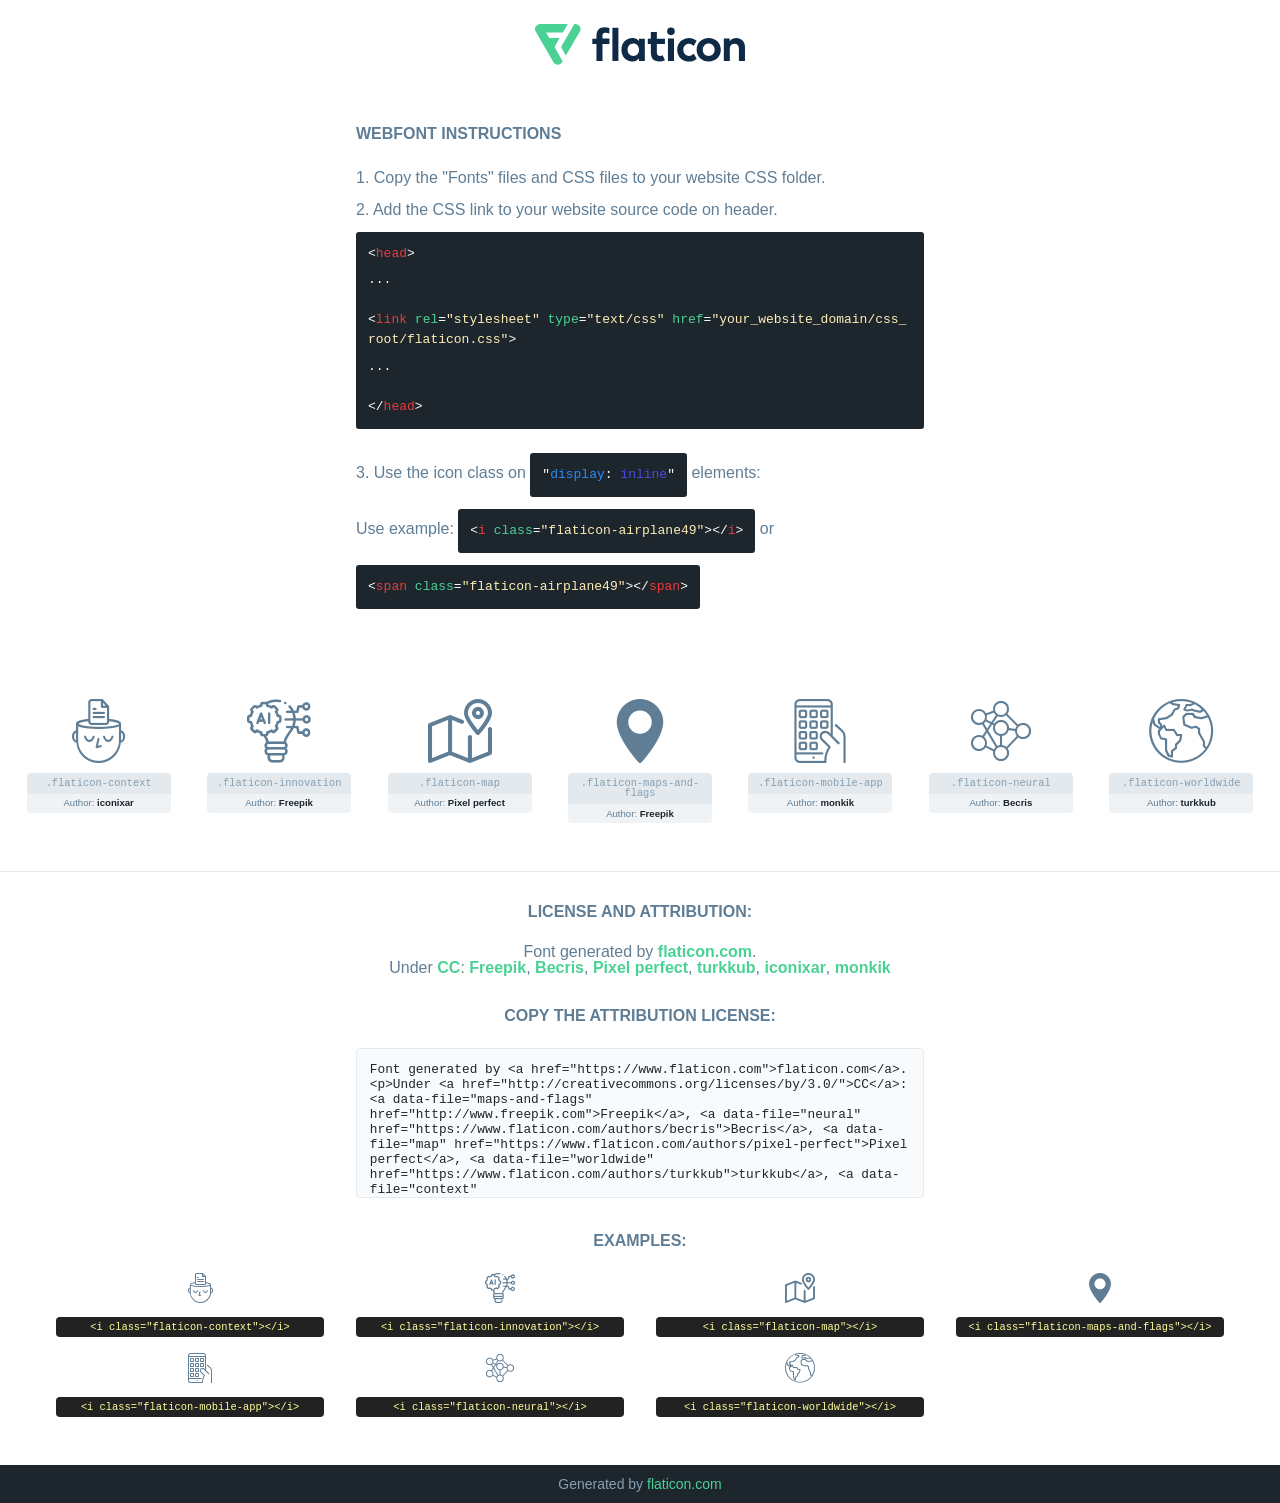
<file: fonts/flaticon/font/flaticon.html>
<!DOCTYPE html>
<html lang="en">
<head>
    <title>Flaticon Webfont</title>
    <link rel="stylesheet" type="text/css" href="flaticon.css"/>
    <meta charset="UTF-8">
    <style>
        html, body, div, span, applet, object, iframe,
        h1, h2, h3, h4, h5, h6, p, blockquote, pre,
        a, abbr, acronym, address, big, cite, code,
        del, dfn, em, img, ins, kbd, q, s, samp,
        small, strike, strong, sub, sup, tt, var,
        b, u, i, center,
        dl, dt, dd, ol, ul, li,
        fieldset, form, label, legend,
        table, caption, tbody, tfoot, thead, tr, th, td,
        article, aside, canvas, details, embed,
        figure, figcaption, footer, header, hgroup,
        menu, nav, output, ruby, section, summary,
        time, mark, audio, video {
            margin: 0;
            padding: 0;
            border: 0;
            font-size: 100%;
            font: inherit;
            vertical-align: baseline;
        }

        /* HTML5 display-role reset for older browsers */
        article, aside, details, figcaption, figure,
        footer, header, hgroup, menu, nav, section {
            display: block;
        }

        body {
            line-height: 1;
        }

        ol, ul {
            list-style: none;
        }

        blockquote, q {
            quotes: none;
        }

        blockquote:before, blockquote:after,
        q:before, q:after {
            content: '';
            content: none;
        }

        table {
            border-collapse: collapse;
            border-spacing: 0;
        }

        body {
            font-family: Helvetica, Arial, sans-serif;
            font-size: 16px;
            color: #5f7d95;
        }

        a {
            color: #4AD295;
            font-weight: bold;
            text-decoration: none;
        }

        * {
            -moz-box-sizing: border-box;
            -webkit-box-sizing: border-box;
            box-sizing: border-box;
            margin: 0;
            padding: 0;
        }

        [class^="flaticon-"]:before, [class*=" flaticon-"]:before, [class^="flaticon-"]:after, [class*=" flaticon-"]:after {
            font-family: Flaticon;
            font-size: 30px;
            font-style: normal;
            margin-left: 20px;
            color: #333;
        }

        .wrapper {
            max-width: 600px;
            margin: auto;
            padding: 0 1em;
        }

        .title {
            margin-bottom: 24px;
            text-transform: uppercase;
            font-weight: bold;
        }

        header {
            text-align: center;
            padding: 24px;
        }

        header .logo {
            width: 210px;
            height: auto;
            border: none;
            display: inline-block;
        }

        header strong {
            font-size: 28px;
            font-weight: 500;
            vertical-align: middle;
        }

        .demo {
            margin: 2em auto;
            line-height: 1.25em;
        }

        .demo ul li {
            margin-bottom: 12px;
        }

        .demo ul li code {
            background-color: #1D262D;
            border-radius: 3px;
            padding: 12px;
            display: inline-block;
            color: #fff;
            font-family: Consolas, Monaco, Lucida Console, Liberation Mono, DejaVu Sans Mono, Bitstream Vera Sans Mono, Courier New, monospace;
            font-weight: lighter;
            margin-top: 12px;
            font-size: 13px;
            word-break: break-all;
        }

        .demo ul li code .red {
            color: #EC3A3B;
        }

        .demo ul li code .green {
            color: #4AD295;
        }

        .demo ul li code .yellow {
            color: #FFEEB6;
        }

        .demo ul li code .blue {
            color: #2C8CF4;
        }

        .demo ul li code .purple {
            color: #4949E7;
        }

        .demo ul li code .dots {
            margin-top: 0.5em;
            display: block;
        }

        #glyphs {
            border-bottom: 1px solid #E3E9ED;
            padding: 2em 0;
            text-align: center;
        }

        .glyph {
            display: inline-block;
            width: 9em;
            margin: 1em;
            text-align: center;
            vertical-align: top;
            background: #FFF;
        }

        .glyph .flaticon {
            padding: 10px;
            display: block;
            font-family: "Flaticon";
            font-size: 64px;
            line-height: 1;
        }

        .glyph .flaticon:before {
            font-size: 64px;
            color: #5f7d95;
            margin-left: 0;
        }

        .class-name {
            font-size: 0.65em;
            background-color: #E3E9ED;
            color: #869FB2;
            border-radius: 4px 4px 0 0;
            padding: 0.5em;
            font-family: Consolas, Monaco, Lucida Console, Liberation Mono, DejaVu Sans Mono, Bitstream Vera Sans Mono, Courier New, monospace;
        }

        .author-name {
            font-size: 0.6em;
            background-color: #EFF3F6;
            border-top: 0;
            border-radius: 0 0 4px 4px;
            padding: 0.5em;
        }

        .author-name a {
            color: #1D262D;
        }

        .class-name:last-child {
            font-size: 10px;
            color: #888;
        }

        .class-name:last-child a {
            font-size: 10px;
            color: #555;
        }

        .glyph > input {
            display: block;
            width: 100px;
            margin: 5px auto;
            text-align: center;
            font-size: 12px;
            cursor: text;
        }

        .glyph > input.icon-input {
            font-family: "Flaticon";
            font-size: 16px;
            margin-bottom: 10px;
        }

        .attribution .title {
            margin-top: 2em;
        }

        .attribution textarea {
            background-color: #F8FAFB;
            color: #1D262D;
            padding: 1em;
            border: none;
            box-shadow: none;
            border: 1px solid #E3E9ED;
            border-radius: 4px;
            resize: none;
            width: 100%;
            height: 150px;
            font-size: 0.8em;
            font-family: Consolas, Monaco, Lucida Console, Liberation Mono, DejaVu Sans Mono, Bitstream Vera Sans Mono, Courier New, monospace;
            -webkit-appearance: none;
        }

        .attribution textarea:hover {
            border-color: #CFD9E0;
        }

        .attribution textarea:focus {
            border-color: #4AD295;
        }

        .iconsuse {
            margin: 2em auto;
            text-align: center;
            max-width: 1200px;
        }

        .iconsuse:after {
            content: '';
            display: table;
            clear: both;
        }

        .iconsuse .image {
            float: left;
            width: 25%;
            padding: 0 1em;
        }

        .iconsuse .image p {
            margin-bottom: 1em;
        }

        .iconsuse .image span {
            display: block;
            font-size: 0.65em;
            background-color: #222;
            color: #fff;
            border-radius: 4px;
            padding: 0.5em;
            color: #FFFF99;
            margin-top: 1em;
            font-family: Consolas, Monaco, Lucida Console, Liberation Mono, DejaVu Sans Mono, Bitstream Vera Sans Mono, Courier New, monospace;
        }

        .flaticon:before {
            color: #5f7d95;
        }

        #footer {
            text-align: center;
            background-color: #1D262D;
            color: #869FB2;
            padding: 12px;
            font-size: 14px;
        }

        #footer a {
            font-weight: normal;
        }

        @media (max-width: 960px) {
            .iconsuse .image {
                width: 50%;
            }
        }

        .preview {
            width: 100px;
            display: inline-block;
            margin: 10px;
        }

        .preview .inner {
            display: inline-block;
            width: 100%;
            text-align: center;
            background: #f5f5f5;
            -webkit-border-radius: 3px 3px 0 0;
            -moz-border-radius: 3px 3px 0 0;
            border-radius: 3px 3px 0 0;
        }

        .preview .inner  {
            line-height: 85px;
            font-size: 40px;
            color: #333;
        }

        .label {
            display: inline-block;
            width: 100%;
            box-sizing: border-box;
            padding: 5px;
            font-size: 10px;
            font-family: Monaco, monospace;
            color: #666;
            white-space: nowrap;
            overflow: hidden;
            text-overflow: ellipsis;
            background: #ddd;
            -webkit-border-radius: 0 0 3px 3px;
            -moz-border-radius: 0 0 3px 3px;
            border-radius: 0 0 3px 3px;
            color: #666;
        }
    </style>
</head>
<body>
    <header>
        <a href="https://www.flaticon.com/" target="_blank" class="logo">
            <svg xmlns="http://www.w3.org/2000/svg" viewBox="0 0 394.3 76.5">
                <path d="M156.6,69.4H145.3V7.1h11.3Z" style="fill:#0e2a47"/>
                <path d="M206.2,69.4h-11V64.8a15.4,15.4,0,0,1-12.6,5.7c-11.6,0-20.3-9.5-20.3-22.1s8.8-22.1,20.3-22.1a15.4,15.4,0,0,1,12.6,5.8V27.5h11Zm-32.4-21c0,6.4,4.2,11.6,10.8,11.6s10.8-4.9,10.8-11.6-4.4-11.6-10.8-11.6S173.9,42,173.9,48.4Z"
                      style="fill:#0e2a47"/>
                <path d="M262.5,13.7a7.2,7.2,0,0,1-14.4,0,7.2,7.2,0,1,1,14.4,0ZM261,69.4H249.6v-42H261Z"
                      style="fill:#0e2a47"/>
                <path id="_Trazado_" data-name="&lt;Trazado&gt;"
                      d="M139.6,17.8a16.6,16.6,0,0,0-8-1.4c-3.2.4-4.9,2-4.9,5.9v5.1h13V37.5h-13v32H115.4v-32h-7.8v-10h7.8V22.2c0-9.9,5.2-16.3,15-16.3a23.4,23.4,0,0,1,9.3,1.8Z"
                      style="fill:#0e2a47"/>
                <path d="M235.1,60c-3.5,0-6.3-1.9-6.3-7.1V37.5H244v-10H228.8V15H217.5V27.5h-5.7v10h5.7V53.7c0,10.9,5.3,16.8,15.7,16.8A22.9,22.9,0,0,0,244,68l-4.3-9.1A12.3,12.3,0,0,1,235.1,60Z"
                      style="fill:#0e2a47"/>
                <path d="M348.9,48.4c0,12.6-9.7,22.1-22.7,22.1s-22.7-9.4-22.7-22.1,9.6-22.1,22.7-22.1S348.9,35.8,348.9,48.4Zm-33.9,0c0,6.8,4.8,11.6,11.1,11.6s11.2-4.8,11.2-11.6-4.8-11.6-11.2-11.6S315.1,41.6,315.1,48.4Z"
                      style="fill:#0e2a47"/>
                <path d="M394.3,42.7V69.4H382.9V46.3c0-6.1-3-9.4-8.2-9.4s-8.9,3.2-8.9,9.5v23H354.6v-42h11v4.9c3-4.5,7.6-6.1,12.3-6.1C387.5,26.3,394.3,33,394.3,42.7Z"
                      style="fill:#0e2a47"/>
                <path d="M298,55.7h0a12.4,12.4,0,0,1-8.2,4.2h-.9l-1.8-.2a10,10,0,0,1-7.4-5.6,13.2,13.2,0,0,1-1.2-5.8,13,13,0,0,1,1.3-5.9,10.1,10.1,0,0,1,7.5-5.5h2.4a11.7,11.7,0,0,1,8.3,4.2l5.5-9.6a19.9,19.9,0,0,0-8.1-4.3,23.4,23.4,0,0,0-6.1-.8,25.2,25.2,0,0,0-7.5,1.1,20.9,20.9,0,0,0-8,4.6,21.9,21.9,0,0,0-6.8,16.4,21.9,21.9,0,0,0,6.7,16.3,20.9,20.9,0,0,0,8,4.6,25.2,25.2,0,0,0,7.7,1.2,23.6,23.6,0,0,0,6.2-.8,20,20,0,0,0,8.1-4.4Z"
                      style="fill:#0e2a47"/>
                <path d="M46.3,26.5H26.9L20.8,16H52.4L61.6,0H9.4A9.3,9.3,0,0,0,1.3,4.7a9.3,9.3,0,0,0,0,9.4L34.6,71.8a9.4,9.4,0,0,0,16.2,0l1.1-1.9L36.6,43.3Z"
                      style="fill:#4ad295"/>
                <path d="M84.2,4.7A9.3,9.3,0,0,0,76.1,0H73.8l-25,43.3,9.2,16L84.2,14A9.3,9.3,0,0,0,84.2,4.7Z"
                      style="fill:#4ad295"/>
            </svg>
        </a>
    </header>
    <section class="demo wrapper">

        <p class="title">Webfont Instructions</p>

        <ul>
            <li>
                <span class="num">1. </span>Copy the "Fonts" files and CSS files to your website CSS folder.
            </li>
            <li>
                <span class="num">2. </span>Add the CSS link to your website source code on header.
                <code class="big">
                    &lt;<span class="red">head</span>&gt;
                    <br/><span class="dots">...</span>
                    <br/>&lt;<span class="red">link</span> <span class="green">rel</span>=<span
                        class="yellow">"stylesheet"</span> <span class="green">type</span>=<span
                        class="yellow">"text/css"</span> <span class="green">href</span>=<span class="yellow">"your_website_domain/css_root/flaticon.css"</span>&gt;
                    <br/><span class="dots">...</span>
                    <br/>&lt;/<span class="red">head</span>&gt;
                </code>
            </li>

            <li>
                <p>
                    <span class="num">3. </span>Use the icon class on <code>"<span class="blue">display</span>:<span
                        class="purple"> inline</span>"</code> elements:
                    <br/>
                    Use example: <code>&lt;<span class="red">i</span> <span class="green">class</span>=<span class="yellow">&quot;flaticon-airplane49&quot;</span>&gt;&lt;/<span
                        class="red">i</span>&gt;</code> or <code>&lt;<span class="red">span</span> <span
                        class="green">class</span>=<span class="yellow">&quot;flaticon-airplane49&quot;</span>&gt;&lt;/<span
                        class="red">span</span>&gt;</code>
            </li>
        </ul>

    </section>
    <section id="glyphs">
            <div class="glyph">
                <i class="flaticon flaticon-context"></i>
                <div class="class-name">.flaticon-context</div>
                <div class="author-name">Author: <a data-file="context" href="https://www.flaticon.com/authors/iconixar">iconixar</a> </div>
            </div>

            <div class="glyph">
                <i class="flaticon flaticon-innovation"></i>
                <div class="class-name">.flaticon-innovation</div>
                <div class="author-name">Author: <a data-file="innovation" href="http://www.freepik.com">Freepik</a> </div>
            </div>

            <div class="glyph">
                <i class="flaticon flaticon-map"></i>
                <div class="class-name">.flaticon-map</div>
                <div class="author-name">Author: <a data-file="map" href="https://www.flaticon.com/authors/pixel-perfect">Pixel perfect</a> </div>
            </div>

            <div class="glyph">
                <i class="flaticon flaticon-maps-and-flags"></i>
                <div class="class-name">.flaticon-maps-and-flags</div>
                <div class="author-name">Author: <a data-file="maps-and-flags" href="http://www.freepik.com">Freepik</a> </div>
            </div>

            <div class="glyph">
                <i class="flaticon flaticon-mobile-app"></i>
                <div class="class-name">.flaticon-mobile-app</div>
                <div class="author-name">Author: <a data-file="mobile-app" href="https://www.flaticon.com/authors/monkik">monkik</a> </div>
            </div>

            <div class="glyph">
                <i class="flaticon flaticon-neural"></i>
                <div class="class-name">.flaticon-neural</div>
                <div class="author-name">Author: <a data-file="neural" href="https://www.flaticon.com/authors/becris">Becris</a> </div>
            </div>

            <div class="glyph">
                <i class="flaticon flaticon-worldwide"></i>
                <div class="class-name">.flaticon-worldwide</div>
                <div class="author-name">Author: <a data-file="worldwide" href="https://www.flaticon.com/authors/turkkub">turkkub</a> </div>
            </div>

    </section>

    <section class="attribution wrapper"   style="text-align:center;">

        <div class="title">License and attribution:</div><div class="attrDiv">Font generated by <a href="https://www.flaticon.com">flaticon.com</a>. <div><p>Under <a href="http://creativecommons.org/licenses/by/3.0/">CC</a>: <a data-file="maps-and-flags" href="http://www.freepik.com">Freepik</a>, <a data-file="neural" href="https://www.flaticon.com/authors/becris">Becris</a>, <a data-file="map" href="https://www.flaticon.com/authors/pixel-perfect">Pixel perfect</a>, <a data-file="worldwide" href="https://www.flaticon.com/authors/turkkub">turkkub</a>, <a data-file="context" href="https://www.flaticon.com/authors/iconixar">iconixar</a>, <a data-file="mobile-app" href="https://www.flaticon.com/authors/monkik">monkik</a></p>  </div>
        </div>
        <div class="title">Copy the Attribution License:</div>

        <textarea onclick="this.focus();this.select();">Font generated by &lt;a href=&quot;https://www.flaticon.com&quot;&gt;flaticon.com&lt;/a&gt;. <p>Under <a href="http://creativecommons.org/licenses/by/3.0/">CC</a>: <a data-file="maps-and-flags" href="http://www.freepik.com">Freepik</a>, <a data-file="neural" href="https://www.flaticon.com/authors/becris">Becris</a>, <a data-file="map" href="https://www.flaticon.com/authors/pixel-perfect">Pixel perfect</a>, <a data-file="worldwide" href="https://www.flaticon.com/authors/turkkub">turkkub</a>, <a data-file="context" href="https://www.flaticon.com/authors/iconixar">iconixar</a>, <a data-file="mobile-app" href="https://www.flaticon.com/authors/monkik">monkik</a></p> 
        </textarea>

    </section>

    <section class="iconsuse">

        <div class="title">Examples:</div>
            <div class="image">
                <p>
                    <i class="flaticon flaticon-context"></i>
                    <span>&lt;i class=&quot;flaticon-context&quot;&gt;&lt;/i&gt;</span>
                </p>
            </div>
            <div class="image">
                <p>
                    <i class="flaticon flaticon-innovation"></i>
                    <span>&lt;i class=&quot;flaticon-innovation&quot;&gt;&lt;/i&gt;</span>
                </p>
            </div>
            <div class="image">
                <p>
                    <i class="flaticon flaticon-map"></i>
                    <span>&lt;i class=&quot;flaticon-map&quot;&gt;&lt;/i&gt;</span>
                </p>
            </div>
            <div class="image">
                <p>
                    <i class="flaticon flaticon-maps-and-flags"></i>
                    <span>&lt;i class=&quot;flaticon-maps-and-flags&quot;&gt;&lt;/i&gt;</span>
                </p>
            </div>
            <div class="image">
                <p>
                    <i class="flaticon flaticon-mobile-app"></i>
                    <span>&lt;i class=&quot;flaticon-mobile-app&quot;&gt;&lt;/i&gt;</span>
                </p>
            </div>
            <div class="image">
                <p>
                    <i class="flaticon flaticon-neural"></i>
                    <span>&lt;i class=&quot;flaticon-neural&quot;&gt;&lt;/i&gt;</span>
                </p>
            </div>
            <div class="image">
                <p>
                    <i class="flaticon flaticon-worldwide"></i>
                    <span>&lt;i class=&quot;flaticon-worldwide&quot;&gt;&lt;/i&gt;</span>
                </p>
            </div>
        </div>

    </section>

    <div id="footer">
        <div>Generated by <a href="https://www.flaticon.com">flaticon.com</a>
        </div>
    </div>

</body>
</html>
</file>
<file: fonts/flaticon/font/flaticon.css>
@font-face {
    font-family: "flaticon";
    src: url("./flaticon.ttf?a5642e17ceafe0d4f7a53d6b69956403") format("truetype"),
url("/fonts/flaticon/font/flaticon.woff?a5642e17ceafe0d4f7a53d6b69956403") format("woff"),
url("/fonts/flaticon/font/flaticon.woff2?a5642e17ceafe0d4f7a53d6b69956403") format("woff2"),
url("/fonts/flaticon/font/flaticon.eot?a5642e17ceafe0d4f7a53d6b69956403#iefix") format("embedded-opentype"),
url("/fonts/flaticon/font/flaticon.svg?a5642e17ceafe0d4f7a53d6b69956403#flaticon") format("svg");
}

i[class^="flaticon-"]:before, i[class*=" flaticon-"]:before {
    font-family: flaticon !important;
    font-style: normal;
    font-weight: normal !important;
    font-variant: normal;
    text-transform: none;
    line-height: 1;
    -webkit-font-smoothing: antialiased;
    -moz-osx-font-smoothing: grayscale;
}

.flaticon-context:before {
    content: "\f101";
}
.flaticon-innovation:before {
    content: "\f102";
}
.flaticon-map:before {
    content: "\f103";
}
.flaticon-maps-and-flags:before {
    content: "\f104";
}
.flaticon-mobile-app:before {
    content: "\f105";
}
.flaticon-neural:before {
    content: "\f106";
}
.flaticon-worldwide:before {
    content: "\f107";
}
</file>
